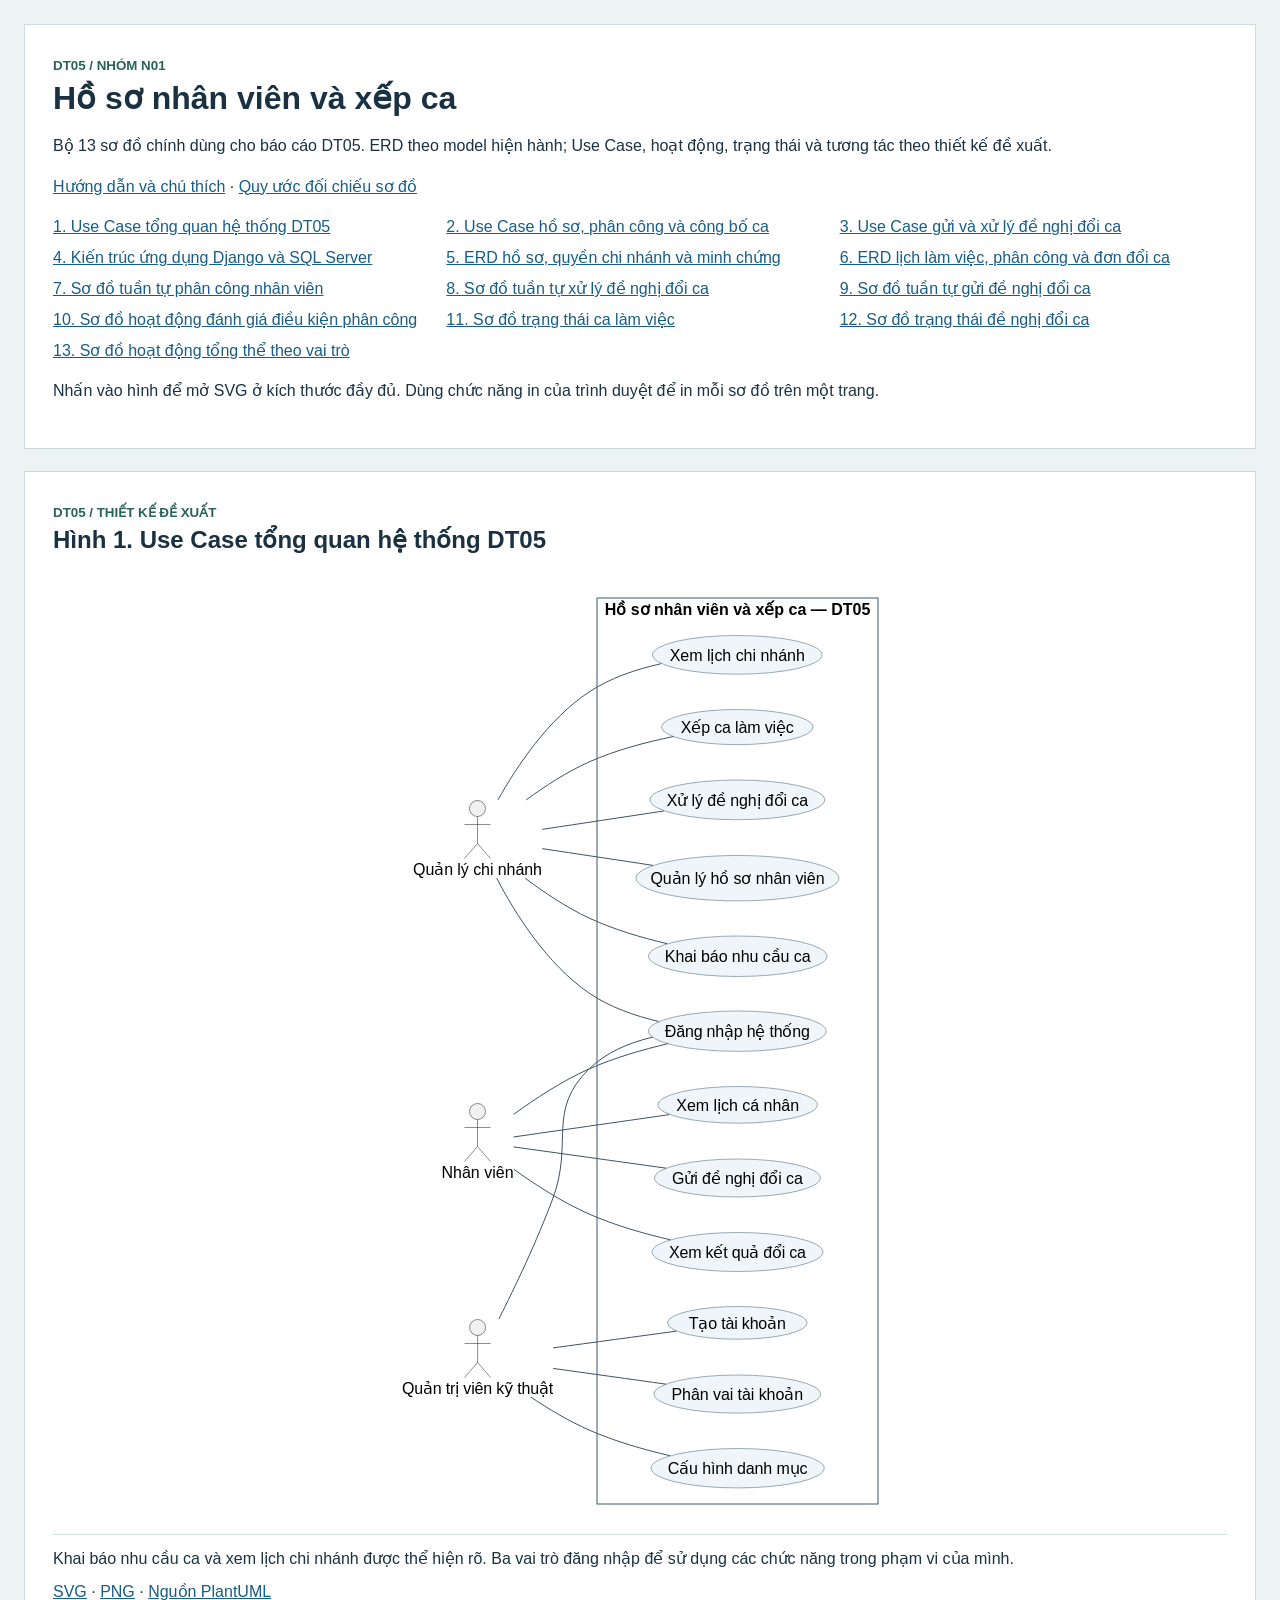
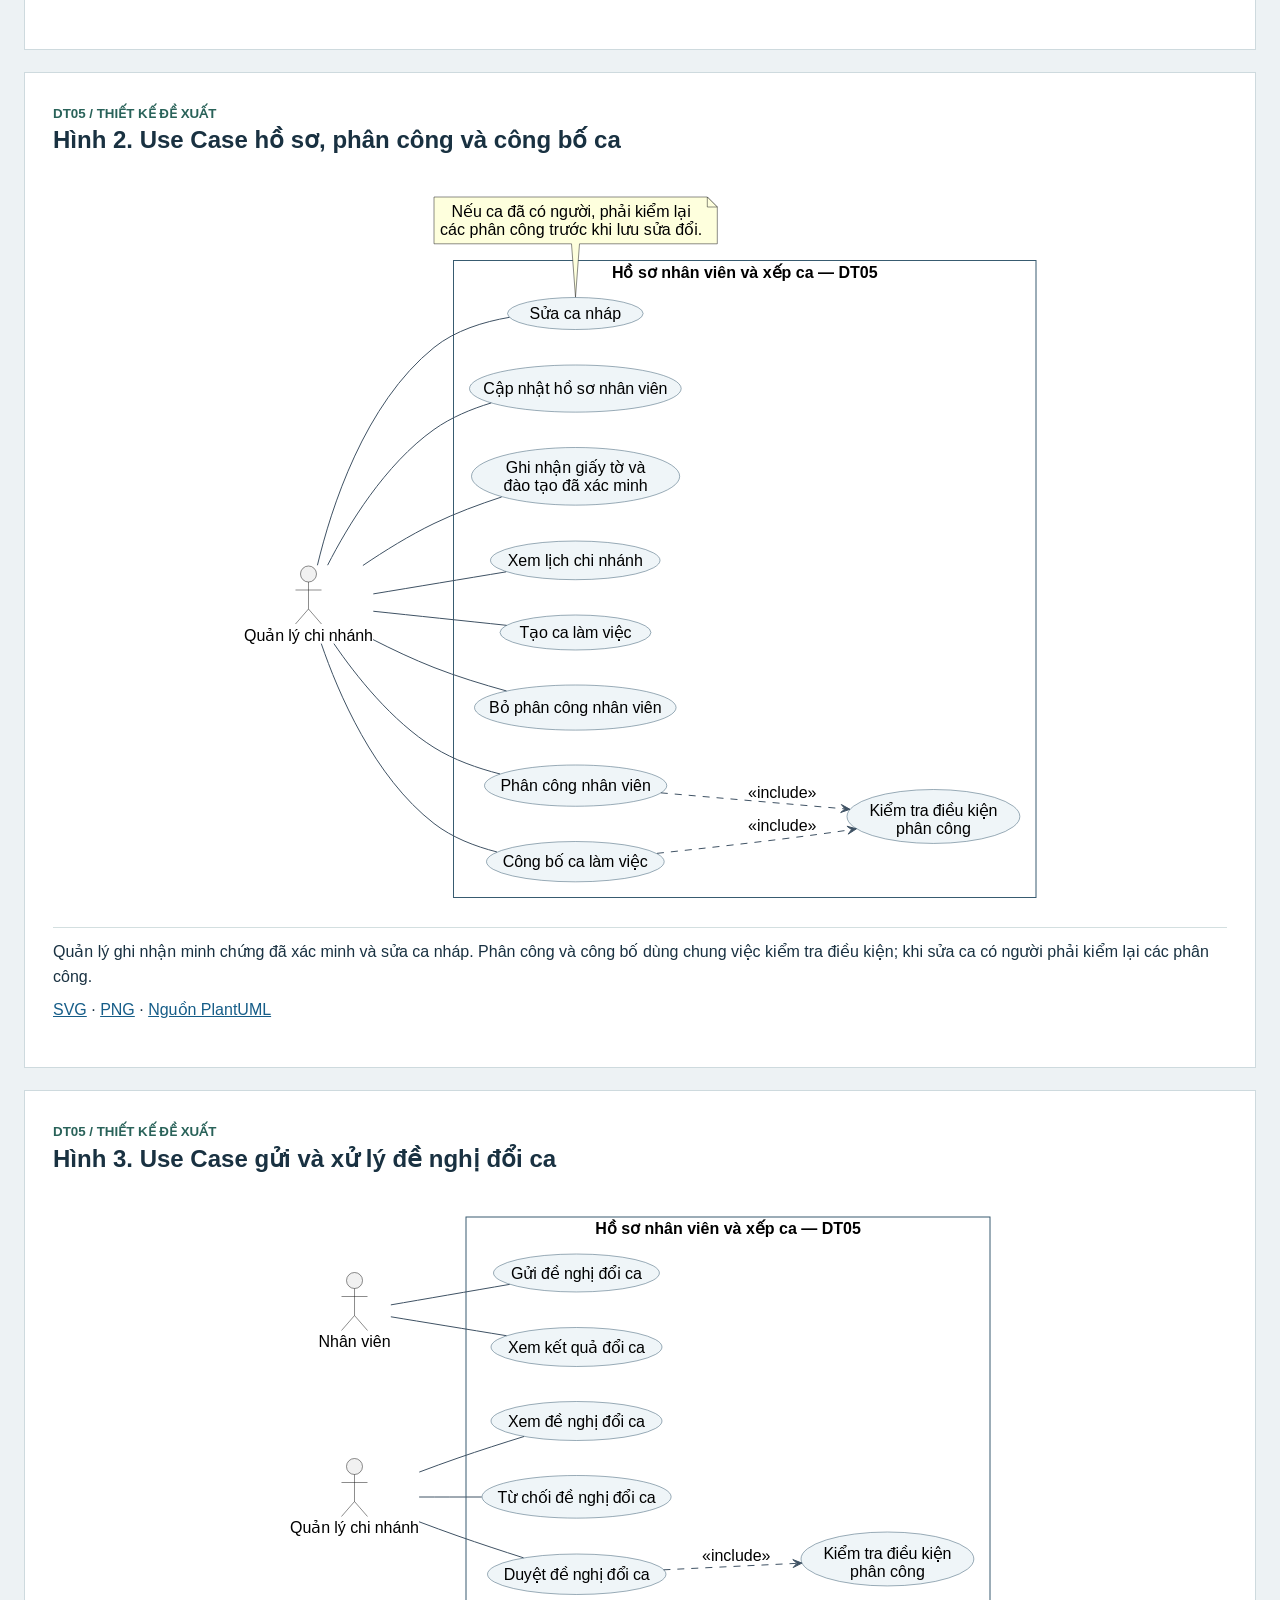
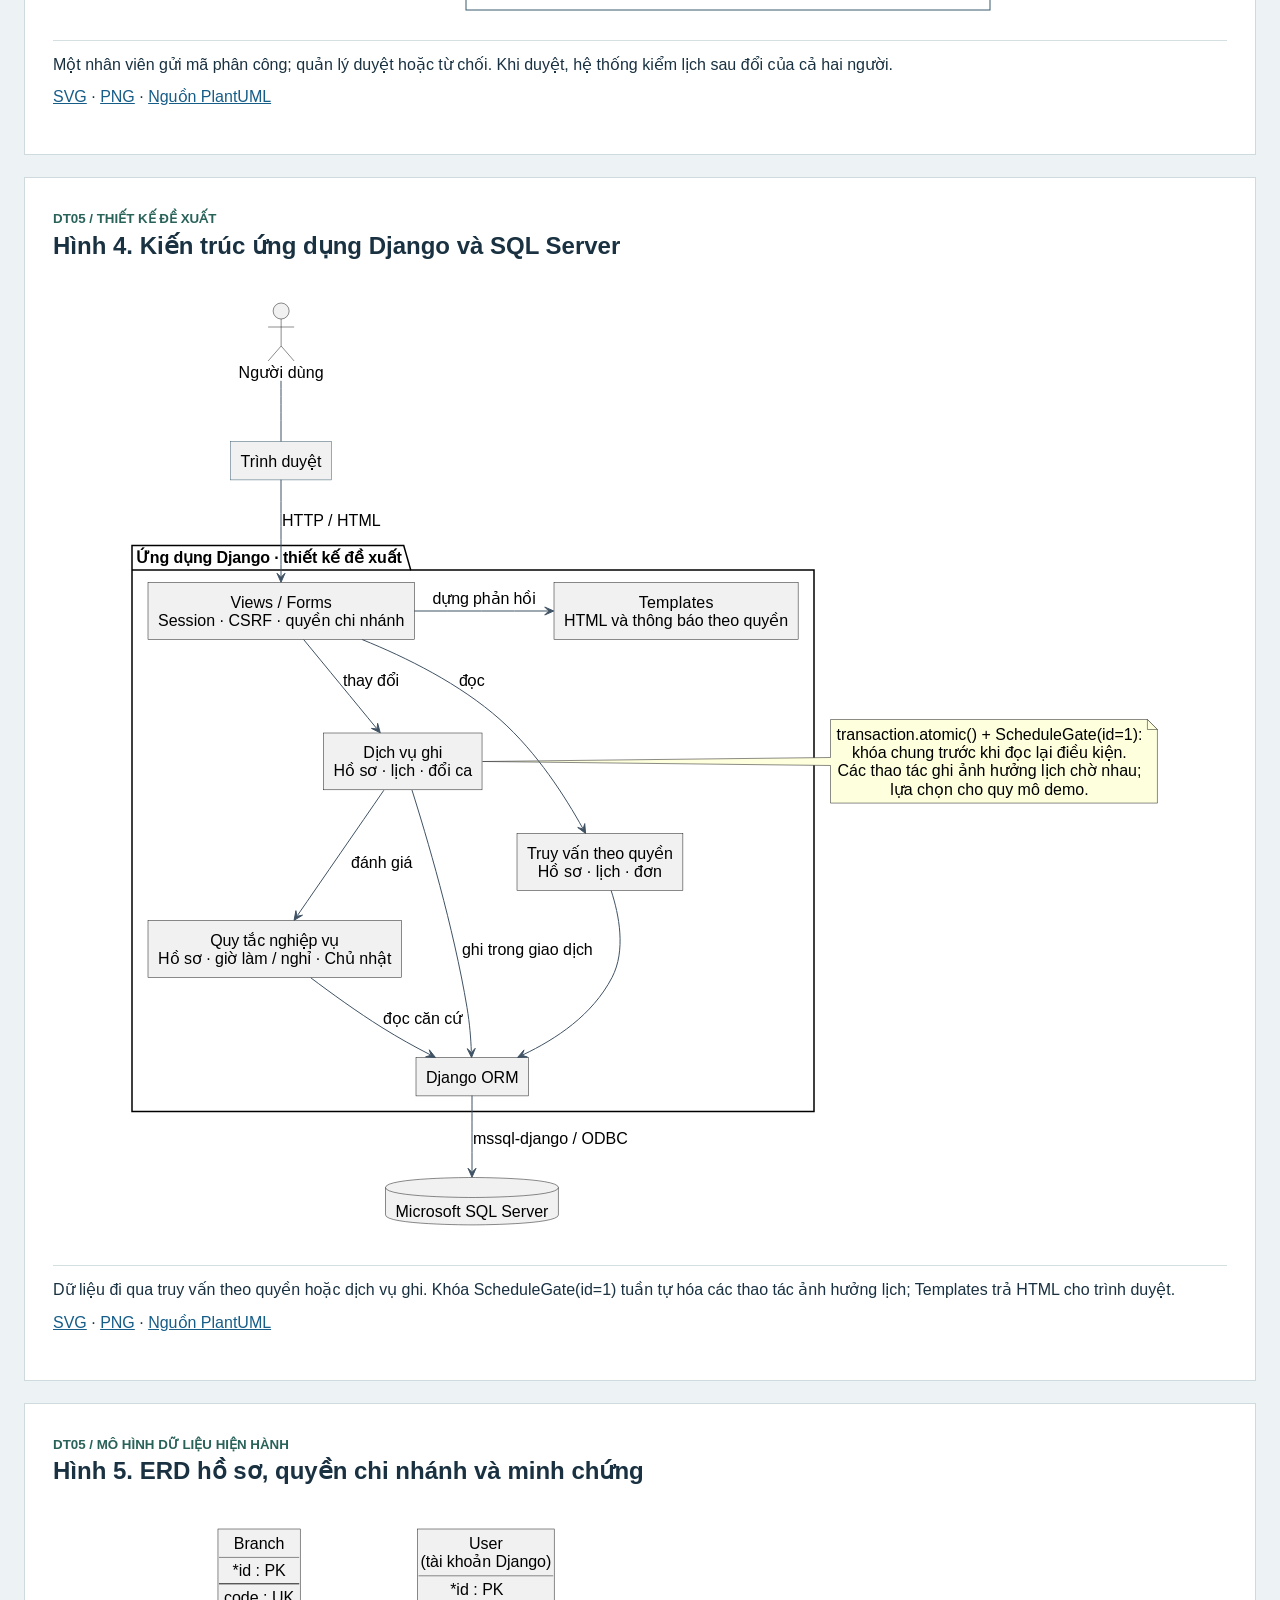
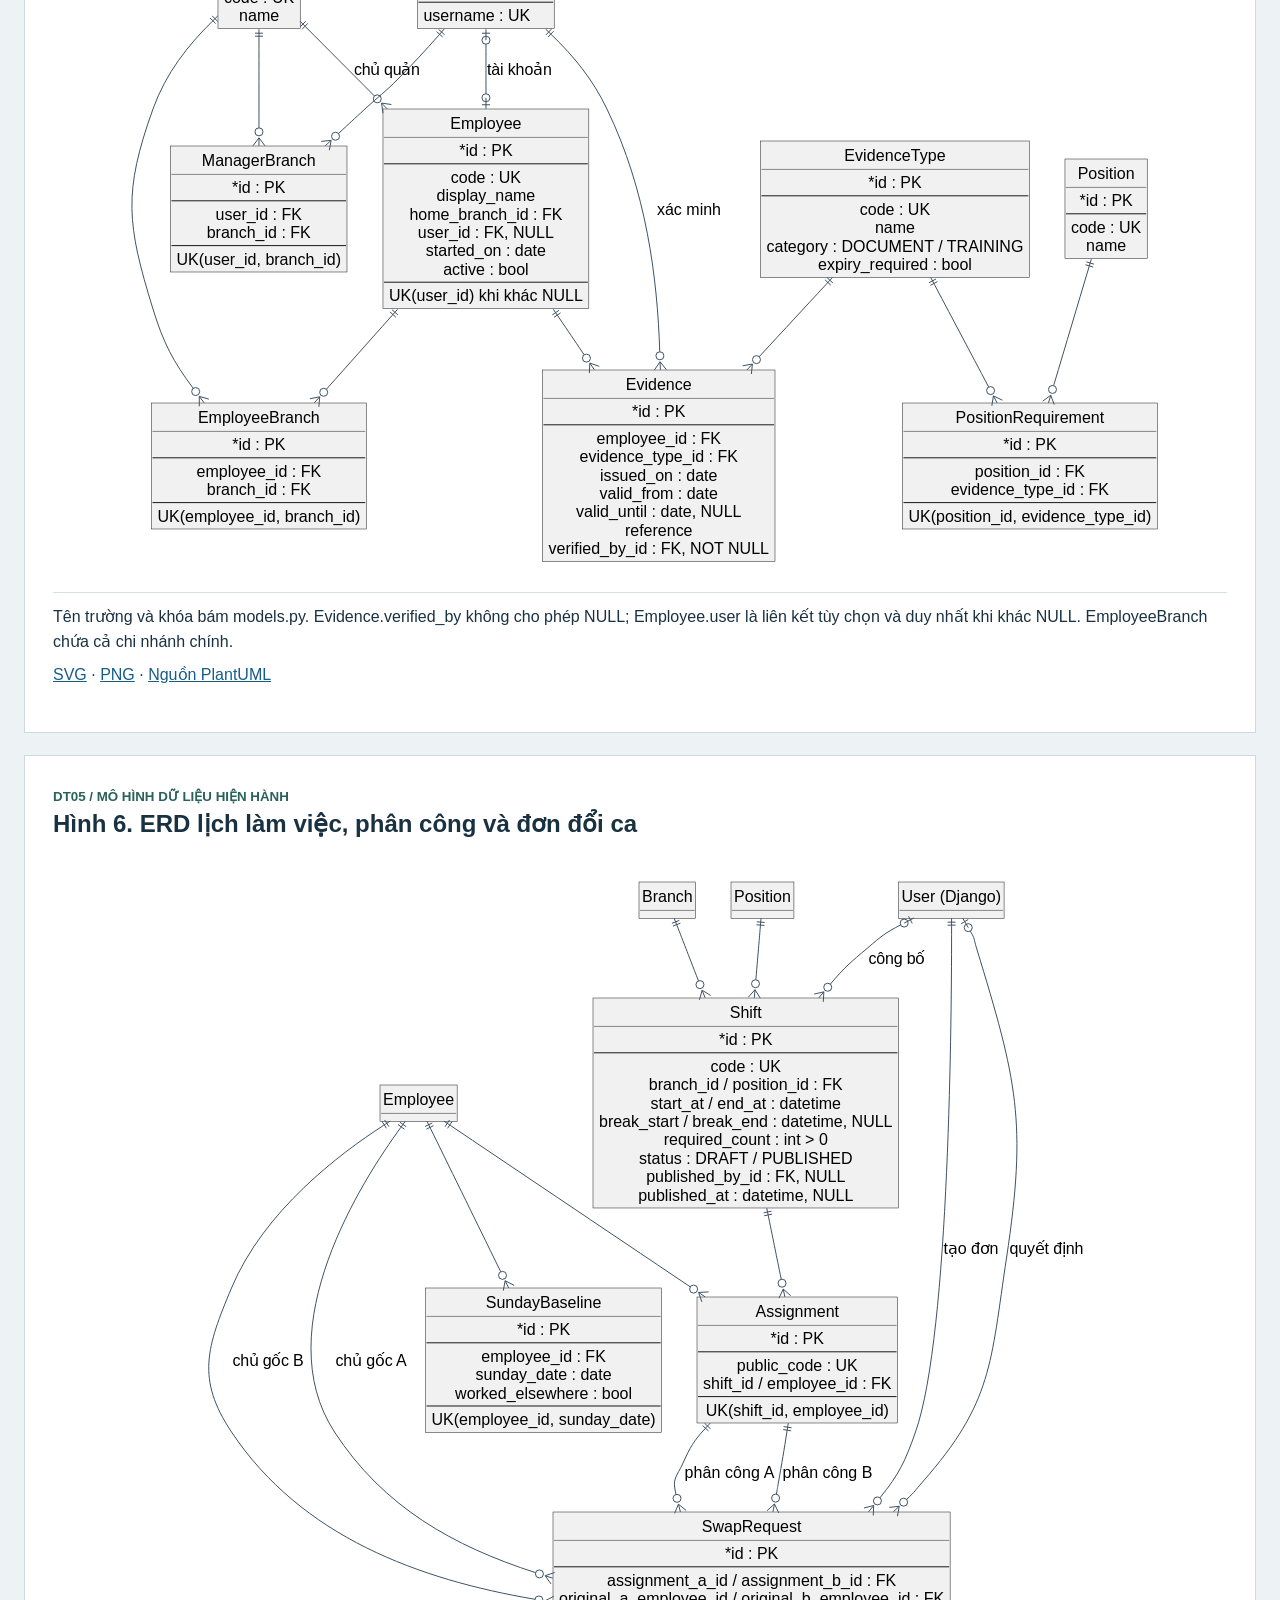
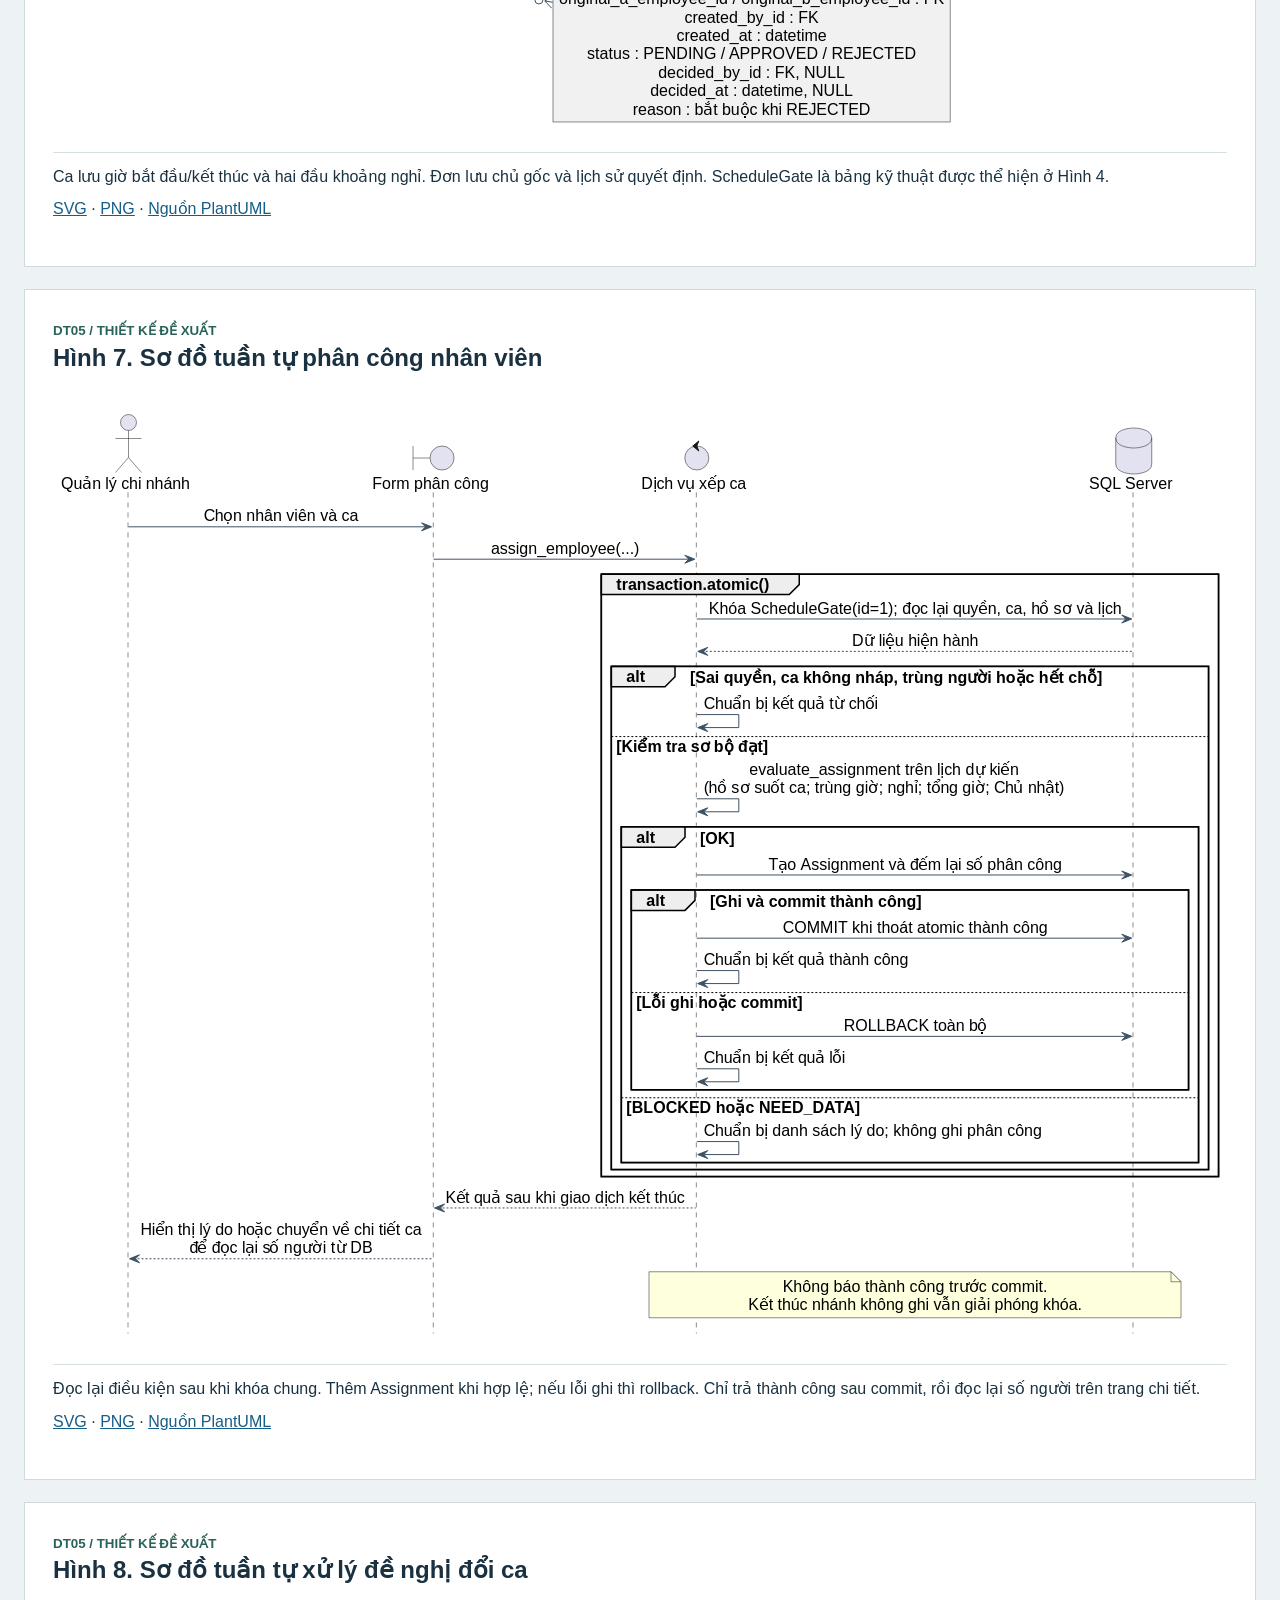
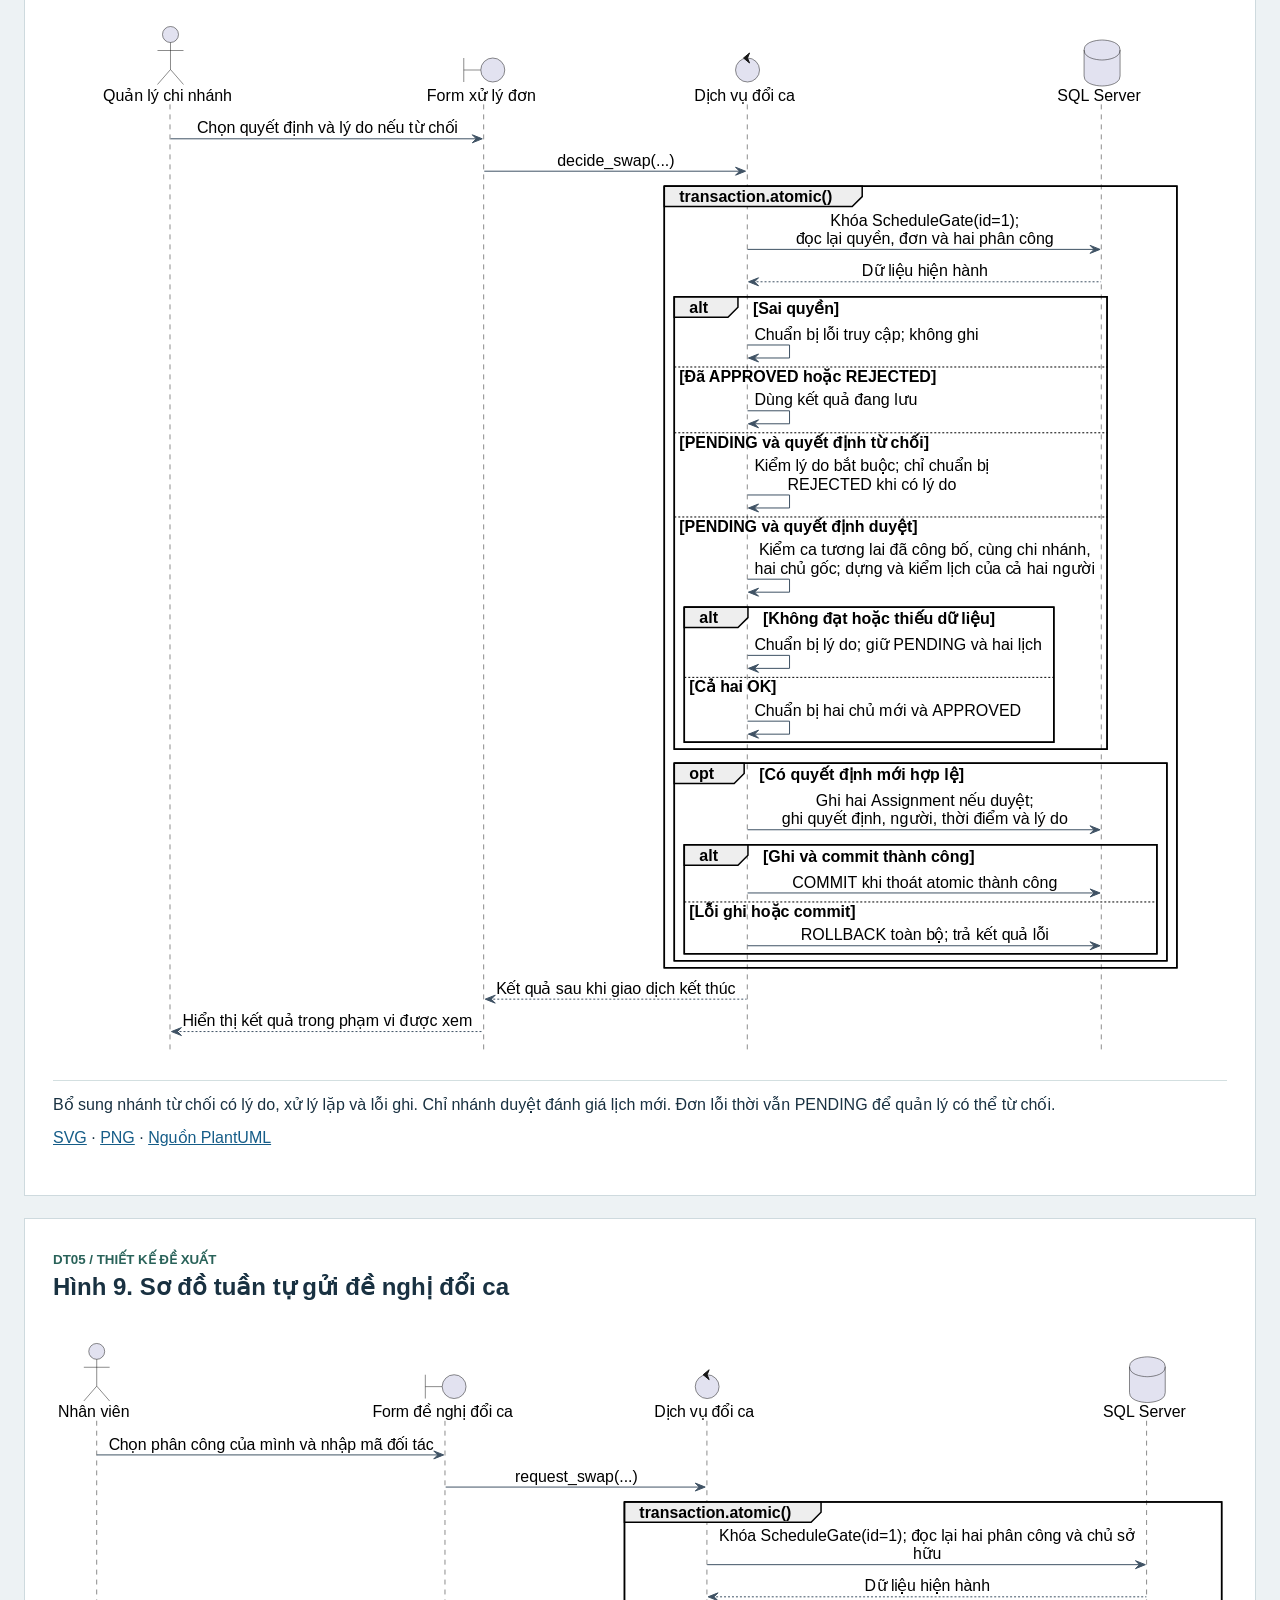
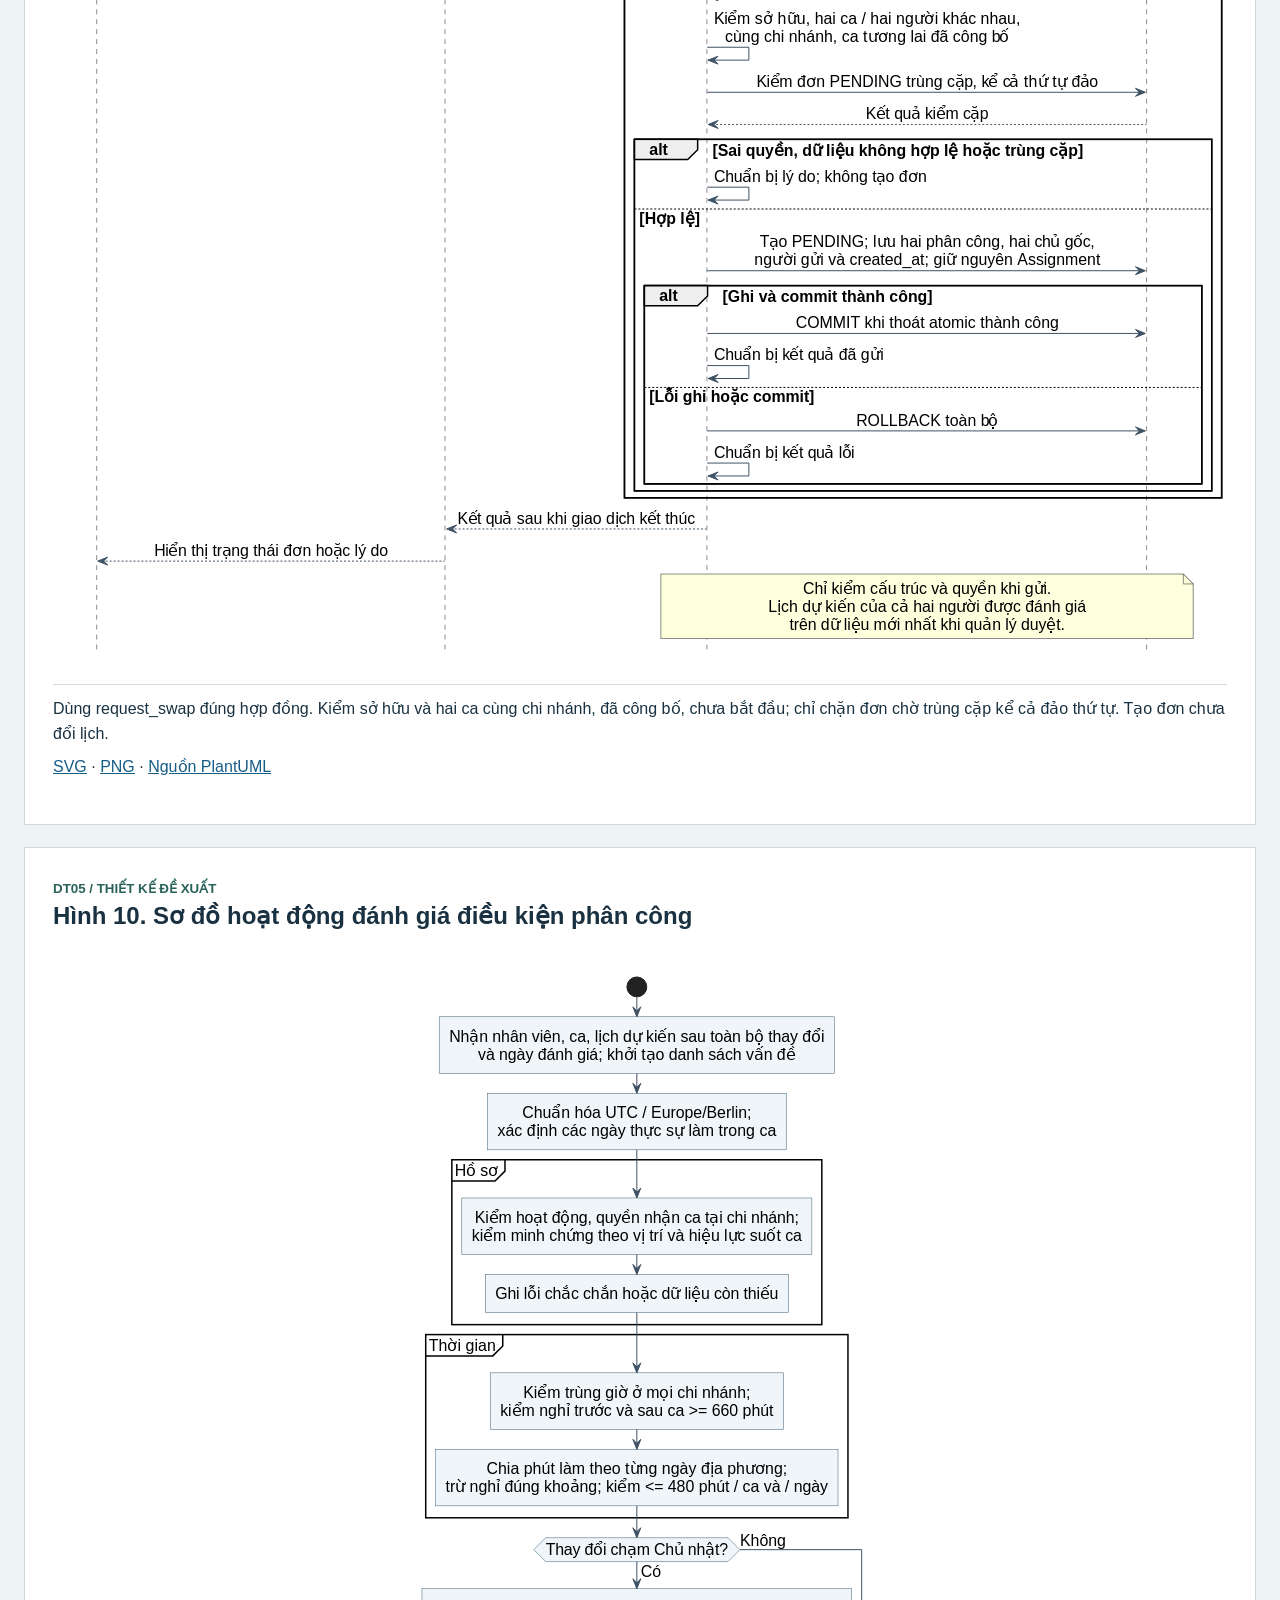
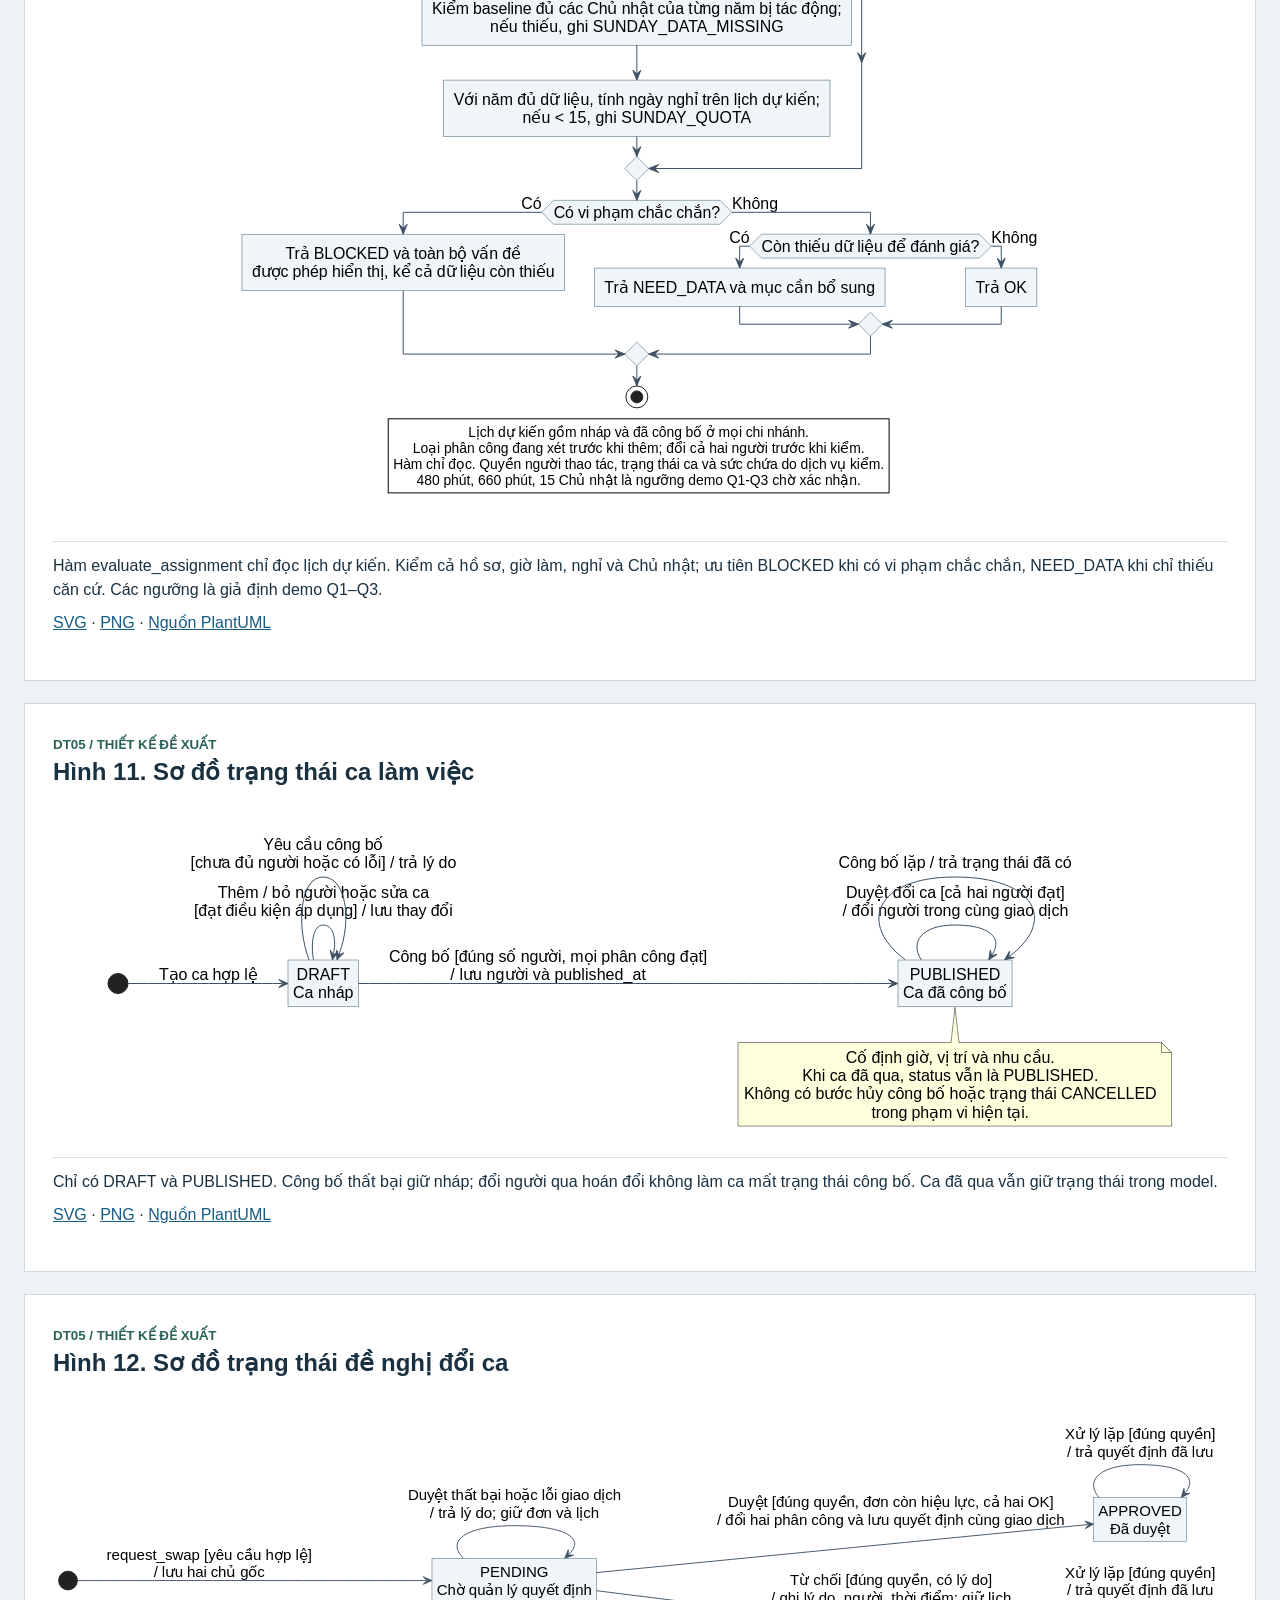
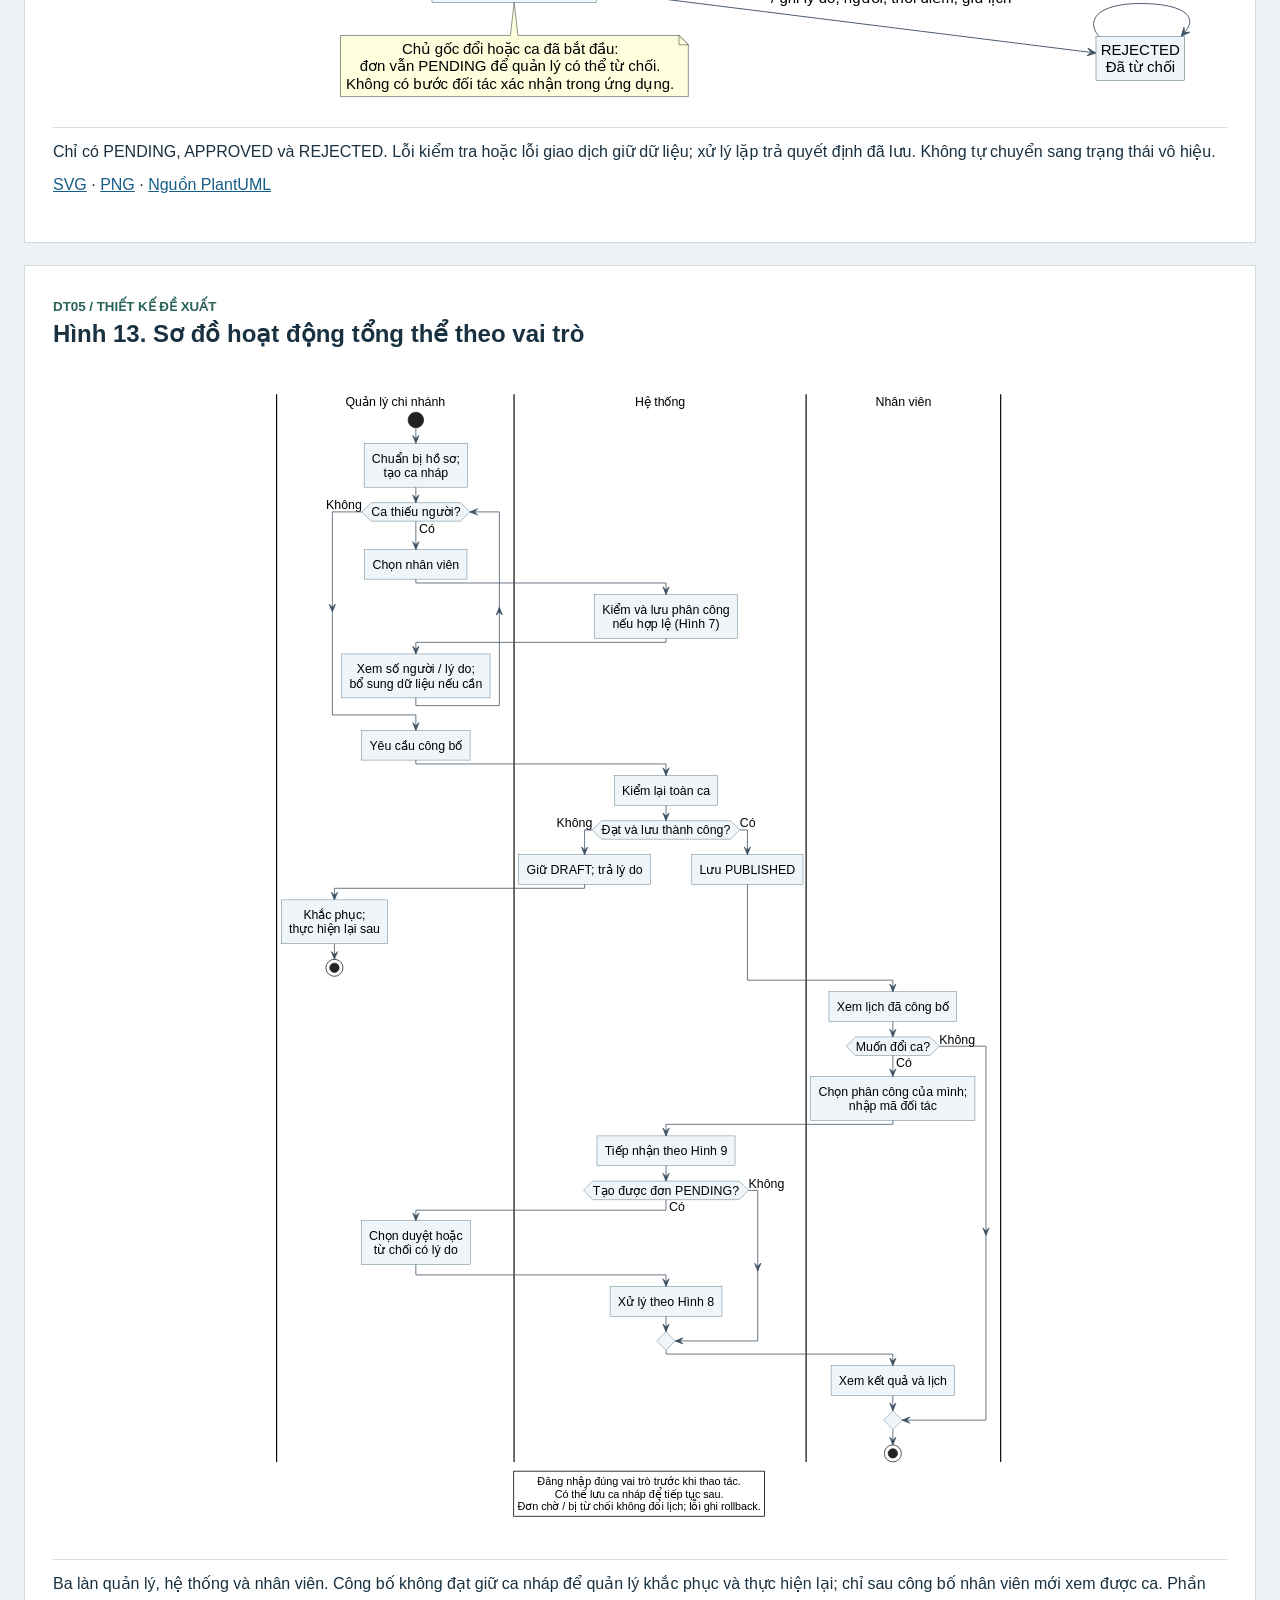
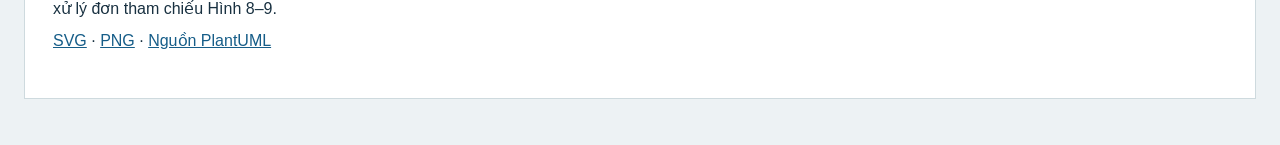
<file: HO_SO_DT05/diagram_bao_cao/index.html>
<!doctype html>
<html lang="vi">
<head><meta charset="utf-8"><meta name="viewport" content="width=device-width,initial-scale=1">
<title>DT05 · Bộ sơ đồ báo cáo</title>
<style>
*{box-sizing:border-box}body{margin:0;background:#edf2f4;color:#193141;font:16px/1.55 Arial,sans-serif}
main{max-width:1280px;margin:auto;padding:24px}header,figure{margin:0 0 22px;padding:28px;background:white;border:1px solid #cedade}
h1,h2{line-height:1.25;margin:0 0 12px}small{font-weight:bold;color:#296259}a{color:#165d88}
nav{display:grid;grid-template-columns:repeat(auto-fit,minmax(310px,1fr));gap:6px}
.visual{overflow:auto;display:flex;justify-content:center}img{display:block;max-width:100%;height:auto;max-height:1150px;margin:24px auto}
figcaption{border-top:1px solid #d3dfe0;padding-top:12px}.links{margin-top:8px}
@page{size:A4 landscape;margin:12mm}@page portraitDiagram{size:A4 portrait;margin:12mm}
@media print{
body,main{background:white;margin:0;padding:0}header,.links{display:none}
figure{border:0;padding:0;margin:0;break-inside:avoid;break-after:page}
figure:last-child{break-after:auto}figure.portrait{page:portraitDiagram}
.visual{overflow:visible}figure img{max-width:100%;max-height:142mm;margin:3mm auto}
figure.portrait img{max-height:222mm}h2{font-size:14pt}small,figcaption{font-size:9pt}
}
</style></head>
<body><main><header><small>DT05 / NHÓM N01</small><h1>Hồ sơ nhân viên và xếp ca</h1>
<p>Bộ 13 sơ đồ chính dùng cho báo cáo DT05. ERD theo model hiện hành; Use Case, hoạt động, trạng thái và tương tác theo thiết kế đề xuất.</p>
<p><a href="README.md">Hướng dẫn và chú thích</a> · <a href="QUY_UOC_SO_DO.md">Quy ước đối chiếu sơ đồ</a></p>
<nav><a href="#h1">1. Use Case tổng quan hệ thống DT05</a><a href="#h2">2. Use Case hồ sơ, phân công và công bố ca</a><a href="#h3">3. Use Case gửi và xử lý đề nghị đổi ca</a><a href="#h4">4. Kiến trúc ứng dụng Django và SQL Server</a><a href="#h5">5. ERD hồ sơ, quyền chi nhánh và minh chứng</a><a href="#h6">6. ERD lịch làm việc, phân công và đơn đổi ca</a><a href="#h7">7. Sơ đồ tuần tự phân công nhân viên</a><a href="#h8">8. Sơ đồ tuần tự xử lý đề nghị đổi ca</a><a href="#h9">9. Sơ đồ tuần tự gửi đề nghị đổi ca</a><a href="#h10">10. Sơ đồ hoạt động đánh giá điều kiện phân công</a><a href="#h11">11. Sơ đồ trạng thái ca làm việc</a><a href="#h12">12. Sơ đồ trạng thái đề nghị đổi ca</a><a href="#h13">13. Sơ đồ hoạt động tổng thể theo vai trò</a></nav>
<p>Nhấn vào hình để mở SVG ở kích thước đầy đủ. Dùng chức năng in của trình duyệt để in mỗi sơ đồ trên một trang.</p></header>
<figure id="h1" class="portrait"><small>DT05 / THIẾT KẾ ĐỀ XUẤT</small><h2>Hình 1. Use Case tổng quan hệ thống DT05</h2><div class="visual"><a href="01_use_case_tong_quan.svg"><img src="01_use_case_tong_quan.svg" alt="Use Case tổng quan hệ thống DT05"></a></div><figcaption>Khai báo nhu cầu ca và xem lịch chi nhánh được thể hiện rõ. Ba vai trò đăng nhập để sử dụng các chức năng trong phạm vi của mình.</figcaption><p class="links"><a href="01_use_case_tong_quan.svg">SVG</a> · <a href="01_use_case_tong_quan.png">PNG</a> · <a href="01_use_case_tong_quan.puml">Nguồn PlantUML</a></p></figure>
<figure id="h2" class="portrait"><small>DT05 / THIẾT KẾ ĐỀ XUẤT</small><h2>Hình 2. Use Case hồ sơ, phân công và công bố ca</h2><div class="visual"><a href="02_use_case_phan_cong.svg"><img src="02_use_case_phan_cong.svg" alt="Use Case hồ sơ, phân công và công bố ca"></a></div><figcaption>Quản lý ghi nhận minh chứng đã xác minh và sửa ca nháp. Phân công và công bố dùng chung việc kiểm tra điều kiện; khi sửa ca có người phải kiểm lại các phân công.</figcaption><p class="links"><a href="02_use_case_phan_cong.svg">SVG</a> · <a href="02_use_case_phan_cong.png">PNG</a> · <a href="02_use_case_phan_cong.puml">Nguồn PlantUML</a></p></figure>
<figure id="h3" class="landscape"><small>DT05 / THIẾT KẾ ĐỀ XUẤT</small><h2>Hình 3. Use Case gửi và xử lý đề nghị đổi ca</h2><div class="visual"><a href="03_use_case_doi_ca.svg"><img src="03_use_case_doi_ca.svg" alt="Use Case gửi và xử lý đề nghị đổi ca"></a></div><figcaption>Một nhân viên gửi mã phân công; quản lý duyệt hoặc từ chối. Khi duyệt, hệ thống kiểm lịch sau đổi của cả hai người.</figcaption><p class="links"><a href="03_use_case_doi_ca.svg">SVG</a> · <a href="03_use_case_doi_ca.png">PNG</a> · <a href="03_use_case_doi_ca.puml">Nguồn PlantUML</a></p></figure>
<figure id="h4" class="portrait"><small>DT05 / THIẾT KẾ ĐỀ XUẤT</small><h2>Hình 4. Kiến trúc ứng dụng Django và SQL Server</h2><div class="visual"><a href="04_kien_truc.svg"><img src="04_kien_truc.svg" alt="Kiến trúc ứng dụng Django và SQL Server"></a></div><figcaption>Dữ liệu đi qua truy vấn theo quyền hoặc dịch vụ ghi. Khóa ScheduleGate(id=1) tuần tự hóa các thao tác ảnh hưởng lịch; Templates trả HTML cho trình duyệt.</figcaption><p class="links"><a href="04_kien_truc.svg">SVG</a> · <a href="04_kien_truc.png">PNG</a> · <a href="04_kien_truc.puml">Nguồn PlantUML</a></p></figure>
<figure id="h5" class="landscape"><small>DT05 / MÔ HÌNH DỮ LIỆU HIỆN HÀNH</small><h2>Hình 5. ERD hồ sơ, quyền chi nhánh và minh chứng</h2><div class="visual"><a href="05_erd_ho_so.svg"><img src="05_erd_ho_so.svg" alt="ERD hồ sơ, quyền chi nhánh và minh chứng"></a></div><figcaption>Tên trường và khóa bám models.py. Evidence.verified_by không cho phép NULL; Employee.user là liên kết tùy chọn và duy nhất khi khác NULL. EmployeeBranch chứa cả chi nhánh chính.</figcaption><p class="links"><a href="05_erd_ho_so.svg">SVG</a> · <a href="05_erd_ho_so.png">PNG</a> · <a href="05_erd_ho_so.puml">Nguồn PlantUML</a></p></figure>
<figure id="h6" class="portrait"><small>DT05 / MÔ HÌNH DỮ LIỆU HIỆN HÀNH</small><h2>Hình 6. ERD lịch làm việc, phân công và đơn đổi ca</h2><div class="visual"><a href="06_erd_lich.svg"><img src="06_erd_lich.svg" alt="ERD lịch làm việc, phân công và đơn đổi ca"></a></div><figcaption>Ca lưu giờ bắt đầu/kết thúc và hai đầu khoảng nghỉ. Đơn lưu chủ gốc và lịch sử quyết định. ScheduleGate là bảng kỹ thuật được thể hiện ở Hình 4.</figcaption><p class="links"><a href="06_erd_lich.svg">SVG</a> · <a href="06_erd_lich.png">PNG</a> · <a href="06_erd_lich.puml">Nguồn PlantUML</a></p></figure>
<figure id="h7" class="portrait"><small>DT05 / THIẾT KẾ ĐỀ XUẤT</small><h2>Hình 7. Sơ đồ tuần tự phân công nhân viên</h2><div class="visual"><a href="07_trinh_tu_phan_cong.svg"><img src="07_trinh_tu_phan_cong.svg" alt="Sơ đồ tuần tự phân công nhân viên"></a></div><figcaption>Đọc lại điều kiện sau khi khóa chung. Thêm Assignment khi hợp lệ; nếu lỗi ghi thì rollback. Chỉ trả thành công sau commit, rồi đọc lại số người trên trang chi tiết.</figcaption><p class="links"><a href="07_trinh_tu_phan_cong.svg">SVG</a> · <a href="07_trinh_tu_phan_cong.png">PNG</a> · <a href="07_trinh_tu_phan_cong.puml">Nguồn PlantUML</a></p></figure>
<figure id="h8" class="portrait"><small>DT05 / THIẾT KẾ ĐỀ XUẤT</small><h2>Hình 8. Sơ đồ tuần tự xử lý đề nghị đổi ca</h2><div class="visual"><a href="08_trinh_tu_duyet_doi.svg"><img src="08_trinh_tu_duyet_doi.svg" alt="Sơ đồ tuần tự xử lý đề nghị đổi ca"></a></div><figcaption>Bổ sung nhánh từ chối có lý do, xử lý lặp và lỗi ghi. Chỉ nhánh duyệt đánh giá lịch mới. Đơn lỗi thời vẫn PENDING để quản lý có thể từ chối.</figcaption><p class="links"><a href="08_trinh_tu_duyet_doi.svg">SVG</a> · <a href="08_trinh_tu_duyet_doi.png">PNG</a> · <a href="08_trinh_tu_duyet_doi.puml">Nguồn PlantUML</a></p></figure>
<figure id="h9" class="portrait"><small>DT05 / THIẾT KẾ ĐỀ XUẤT</small><h2>Hình 9. Sơ đồ tuần tự gửi đề nghị đổi ca</h2><div class="visual"><a href="09_trinh_tu_de_nghi_doi_ca.svg"><img src="09_trinh_tu_de_nghi_doi_ca.svg" alt="Sơ đồ tuần tự gửi đề nghị đổi ca"></a></div><figcaption>Dùng request_swap đúng hợp đồng. Kiểm sở hữu và hai ca cùng chi nhánh, đã công bố, chưa bắt đầu; chỉ chặn đơn chờ trùng cặp kể cả đảo thứ tự. Tạo đơn chưa đổi lịch.</figcaption><p class="links"><a href="09_trinh_tu_de_nghi_doi_ca.svg">SVG</a> · <a href="09_trinh_tu_de_nghi_doi_ca.png">PNG</a> · <a href="09_trinh_tu_de_nghi_doi_ca.puml">Nguồn PlantUML</a></p></figure>
<figure id="h10" class="portrait"><small>DT05 / THIẾT KẾ ĐỀ XUẤT</small><h2>Hình 10. Sơ đồ hoạt động đánh giá điều kiện phân công</h2><div class="visual"><a href="10_hoat_dong_kiem_tra_quy_dinh.svg"><img src="10_hoat_dong_kiem_tra_quy_dinh.svg" alt="Sơ đồ hoạt động đánh giá điều kiện phân công"></a></div><figcaption>Hàm evaluate_assignment chỉ đọc lịch dự kiến. Kiểm cả hồ sơ, giờ làm, nghỉ và Chủ nhật; ưu tiên BLOCKED khi có vi phạm chắc chắn, NEED_DATA khi chỉ thiếu căn cứ. Các ngưỡng là giả định demo Q1–Q3.</figcaption><p class="links"><a href="10_hoat_dong_kiem_tra_quy_dinh.svg">SVG</a> · <a href="10_hoat_dong_kiem_tra_quy_dinh.png">PNG</a> · <a href="10_hoat_dong_kiem_tra_quy_dinh.puml">Nguồn PlantUML</a></p></figure>
<figure id="h11" class="landscape"><small>DT05 / THIẾT KẾ ĐỀ XUẤT</small><h2>Hình 11. Sơ đồ trạng thái ca làm việc</h2><div class="visual"><a href="11_trang_thai_ca.svg"><img src="11_trang_thai_ca.svg" alt="Sơ đồ trạng thái ca làm việc"></a></div><figcaption>Chỉ có DRAFT và PUBLISHED. Công bố thất bại giữ nháp; đổi người qua hoán đổi không làm ca mất trạng thái công bố. Ca đã qua vẫn giữ trạng thái trong model.</figcaption><p class="links"><a href="11_trang_thai_ca.svg">SVG</a> · <a href="11_trang_thai_ca.png">PNG</a> · <a href="11_trang_thai_ca.puml">Nguồn PlantUML</a></p></figure>
<figure id="h12" class="landscape"><small>DT05 / THIẾT KẾ ĐỀ XUẤT</small><h2>Hình 12. Sơ đồ trạng thái đề nghị đổi ca</h2><div class="visual"><a href="12_trang_thai_don_doi_ca.svg"><img src="12_trang_thai_don_doi_ca.svg" alt="Sơ đồ trạng thái đề nghị đổi ca"></a></div><figcaption>Chỉ có PENDING, APPROVED và REJECTED. Lỗi kiểm tra hoặc lỗi giao dịch giữ dữ liệu; xử lý lặp trả quyết định đã lưu. Không tự chuyển sang trạng thái vô hiệu.</figcaption><p class="links"><a href="12_trang_thai_don_doi_ca.svg">SVG</a> · <a href="12_trang_thai_don_doi_ca.png">PNG</a> · <a href="12_trang_thai_don_doi_ca.puml">Nguồn PlantUML</a></p></figure>
<figure id="h13" class="portrait"><small>DT05 / THIẾT KẾ ĐỀ XUẤT</small><h2>Hình 13. Sơ đồ hoạt động tổng thể theo vai trò</h2><div class="visual"><a href="13_hoat_dong_quy_trinh_tong_the.svg"><img src="13_hoat_dong_quy_trinh_tong_the.svg" alt="Sơ đồ hoạt động tổng thể theo vai trò"></a></div><figcaption>Ba làn quản lý, hệ thống và nhân viên. Công bố không đạt giữ ca nháp để quản lý khắc phục và thực hiện lại; chỉ sau công bố nhân viên mới xem được ca. Phần xử lý đơn tham chiếu Hình 8–9.</figcaption><p class="links"><a href="13_hoat_dong_quy_trinh_tong_the.svg">SVG</a> · <a href="13_hoat_dong_quy_trinh_tong_the.png">PNG</a> · <a href="13_hoat_dong_quy_trinh_tong_the.puml">Nguồn PlantUML</a></p></figure>
</main></body></html>
</file>
